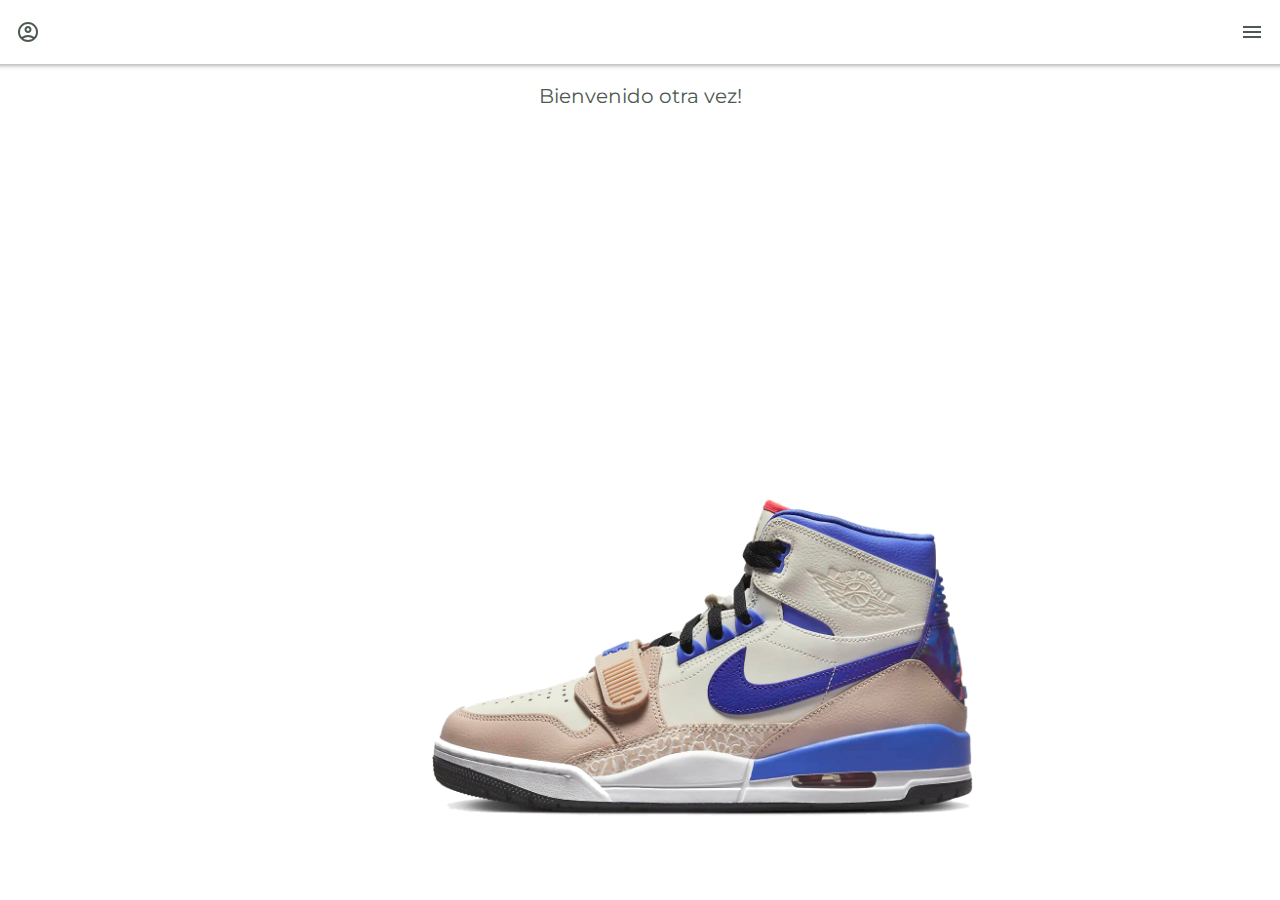
<file: index.html>
<!doctype html>
<html>
<head>
<meta charset="utf-8">
<meta name="viewport" content="width=device-width, initial-scale=1.0">
<title>Framework7 App</title>
    <link href="css/framework7.bundle.min.css" rel="stylesheet">
	<link href="https://fonts.googleapis.com/icon?family=Material+Icons" rel="stylesheet">
	<link rel="stylesheet" href="https://fonts.googleapis.com/css2?family=Material+Symbols+Outlined:opsz,wght,FILL,GRAD@20..48,100..700,0..1,-50..200" />
	<link href="css/style.css" rel="stylesheet">
</head>
<body>


	<div id="app">
		<div class="view view-main view-init">
			
			<section id="panel-menu" class="panel panel-left panel-reveal">
				<div class="list media-list">
					<a href="/registro/" class="item-link item-content panel-close">
						<div class="block perfil">
							<div class="row">
							<article class="col-15">
								<span class="material-symbols-outlined">account_circle</span>
							</article>

							<article class="col-85">
							<h6> Usuario Inicial </h6>
							</article>


							</div>

						</div>
					</a>
				</div>
				<div class="list media-list">
                <ul>
					<li>
                    <a href="/home/" class="item-link item-content panel-close">
                      <div class="item-media">
						<span class="material-symbols-outlined">home</span>
						</div>
                      <div class="item-inner">
                        <div class="item-title">Inicio</div>
                       
                      </div>
                    </a>
                  </li>
                  <li>
                    <a href="/hombres/" class="item-link item-content panel-close">
                      <div class="item-media">
						<span class="material-symbols-outlined">man_2</span>
						</div>
                      <div class="item-inner">
                        <div class="item-title">Hombres</div>
                       
                      </div>
                    </a>
                  </li>
                  <li>
                    <a href="/mujeres/" class="item-link item-content panel-close">
                      <div class="item-media"><span class="material-symbols-outlined">woman_2</span>
						</div>
                      <div class="item-inner">
                        <div class="item-title">Mujeres</div>
                        
                      </div>
                    </a>
                  </li>
                  <li>
                    <a href="/niños/" class="item-link item-content panel-close">
                      <div class="item-media"><span class="material-symbols-outlined">boy</span>
						</div>
                      <div class="item-inner">
                        <div class="item-title">Niños</div>
                      </div>
                    </a>
                  </li>
                   <li>
                  <a href="/niñas/" class="item-link item-content panel-close">
                    <div class="item-media"><span class="material-symbols-outlined">girl</span></div>
                    <div class="item-inner">
                      <div class="item-title">Niñas</div>
                    </div>
                  </a>
                </li>
                   <li>
                <a href="/acercade/" class="item-link item-content panel-close">
                  <div class="item-media"><span class="material-symbols-outlined">face_6</span>
					</div>
                  <div class="item-inner">
                    <div class="item-title">Acerca de Nosotros</div>
                  </div>
                </a>
              </li>
                 <li>
              <a href="/usuario/" class="item-link item-content panel-close">
                <div class="item-media"><span class="material-symbols-outlined">settings</span>
				  </div>
                <div class="item-inner">
                  <div class="item-title">Configuraciones</div>
                </div>
              </a>
            </li>
                </ul>
              </div>
				
			</section>
        
			<section data-name="home" class="page">

			  <!-- Top Navbar -->
			  <nav class="navbar">
				<div class="navbar-bg"></div>
				<div class="navbar-inner">
					<div class="left">
						<a href="/usuario/" class="link"><span class="material-symbols-outlined">account_circle</span></a>
					</div>
				  	
					<div class="right">
						<a href="#" class="link panel-open" data-panel="left"><span class="material-icons">menu</span></a>
					</div>
				</div>
			  </nav>


			  <section class="page-content">
				  
				  <h2 class="block-title-large block-title">Bienvenido otra vez!</h2>
				  
				  <section id="carousel" class="block">
				  
                  <div class="swiper-container swiper-init" data-speed="400" data-space-between="10" data-slides-per-view="1">
                  <div class="swiper-wrapper">
                      <div class="swiper-slide">
                      <img src="img/Hombre-zapato-4.png" alt="" class="img-fluid"/>					  
					  </div>
                      <div class="swiper-slide">
					  <img src="img/Hombre-zapato-3.png" alt="" class="img-fluid"/>
					  </div>
                      <div class="swiper-slide">
					  <img src="img/Hombre-zapato-2.png" alt="" class="img-fluid"/>
					  </div>
                   
                  </div>
              </div>
				  
				  </section>
				  
				  <h2 class="block-title">Categorias</h2>
				  
				  <section id="categorias" class="block">
					  
					  <div class="swiper-container swiper-init" data-space-between="50" data-slides-per-view="3">
					  <div class="swiper-wrapper">
					  
					  
					  
					  <div class="swiper-slide">
						  <a href="/hombres/" class="link panel-close">
					  <div class="btn-categorias">
						  <div class="row">
						  
							  <article class="col-30">
							  <span class="material-symbols-outlined">male</span>
							  
							  </article>
							  
							  <article class="col-70 nombre-categoria">
							  Hombres
							  </article>						  
						  </div>						  					  
					  </div>
                    </a>
                  </div>
						<div class="swiper-slide">  
							<a href="/mujeres/" class="link">
                        <div class="btn-categorias">
                                <div class="row">

                                    <article class="col-30">
                                    <span class="material-symbols-outlined">female</span>

                                    </article>

                                    <article class="col-70 nombre-categoria">
                                    Mujeres
                                    </article>						  
                                </div>						  					  
                        </div>
							</a>
						  </div>
						  <div class="swiper-slide">  
							<a href="/niños/" class="link">
                       <div class="btn-categorias">
                                <div class="row">

                                    <article class="col-30">
                                    <span class="material-symbols-outlined">boy</span>

                                    </article>

                                    <article class="col-70 nombre-categoria">
                                    Niños
                                    </article>						  
                                </div>						  					  
                        </div>
								</a>
						  </div>
						  <div class="swiper-slide">  
							<a href="/niñas/" class="link">
                        <div class="btn-categorias">
                                      <div class="row">

                                          <article class="col-30">
                                          <span class="material-symbols-outlined">girl</span>

                                          </article>

                                          <article class="col-70 nombre-categoria">
                                          Niñas
                                          </article>						  
                                      </div>						  					  
                              </div>
								</a>
						  </div>
						  </div>
					  </div>
				  </section>
				  
				  <br><h2 class="block-title">Ultimos Modelos</h2>
				  
				  <section class="card-products block">
					  
					  <div class="row">
					  
					  <article class="col">
						  <div class="card">
						<a href="/producto/">
						  <img src="img/Hombre-zapato-1.jpg" alt="" class="img-fluid item-shop">
						</a>
						  <h3>Air Jordan 1</h3>
						  <p>Gold, Black</p>
						  <h4>$ 89.99</h4>
                          </div>
					</article>
					  <article class="col">
						  <div class="card">
						<a href="/producto/">
                         <img src="img/Mujer-zapato-1.jpg" alt="" class="img-fluid">
						</a>

						  <h3>Air Jordan 1</h3>
						  <p>Red, White</p>
						  <h4>$ 79.99</h4>
							  </div>
					</article>
						  
					  </div>
					  
					  
				  		<br><div class="row">
					  
					  <article class="col">
						  <div class="card">
						<a href="/producto/">
						  <img src="img/Mujer-zapato-6.jpg" alt="" class="img-fluid">
						</a>
						  <h3>Air Jordan 1</h3>
						  <p>Blue, Aquamarine</p>
						  <h4>$ 99.99</h4>
                          </div>
					</article>
					  <article class="col">
						  <div class="card">
						<a href="/producto/">
                         <img src="img/Nino-Zapato- (4).jpg" alt="" class="img-fluid">
						</a>
						  <h3>Air Jordan 1 Lakers</h3>
						  <p>Special Edition</p>
						  <h4>$ 99.99</h4>
							  </div>
					</article>
						  
					  </div>
					  <br><div class="row">
					  
					  <article class="col">
						  <div class="card">
						<a href="/producto/">
						  <img src="img/Nino-Zapato- (3).jpg" alt="" class="img-fluid">
						</a>
						  <h3>Air Jordan 1</h3>
						  <p>Blue, Gray</p>
						  <h4>$ 89.99</h4>
                          </div>
					</article>
					  <article class="col">
						  <div class="card">
						<a href="/producto/">
                         <img src="img/Mujer-zapato-4.jpg" alt="" class="img-fluid">
						</a>
						  <h3>Air Beige 1 Lakers</h3>
						  <p>Special Edition</p>
						  <h4>$ 99.99</h4>
							  </div>
					</article>
						  
					  </div>
				  </section>
				  
				  <section class="footer-section block">
					  <div class="row footer-items">
					 
					  <article class="col">
						  <span class="material-symbols-outlined">copyright</span>
						 
                      </article>
						  <article class="col">
							<span class="material-symbols-outlined">person_apron</span>
                      </article>
						  <article class="col">
							  <span class="material-symbols-outlined">nest_protect</span>
							 
                      </article>
						  
					  </div>				  				  
				  </section>
				  
			  </section>

			</section>
			
		</div>
	</div>
	
	
	
	
	<script src="js/framework7.bundle.min.js"></script>
	<script src="js/app.js"></script>
	
</body>
</html>
</file>
<file: css/style.css>
@import url('https://fonts.googleapis.com/css2?family=Montserrat:ital,wght@0,100;0,200;0,300;0,400;1,100;1,200&family=Nunito+Sans:wght@300;400&display=swap');
:root{
	--f7-theme-color:#4D5950;
	--f7-navbar-bg-color: #fff; /*navbar*/
	--f7-navbar-link-color: #4D5950; /*navbar link*/
	--f7-navbar-text-color:#4D5950;
	--f7-bars-bg-color:#fff;/*toolbar*/
	--f7-tabbar-link-inactive-color: #333; /*link toolbar*/
	--f7-block-margin-vertical:20px;
	--f7-card-footer-border-color:transparent; 
	--color-verde:#9CD47D;
	--color-gris:#7C899F;
	--color-gris-claro:#F1F1F1;
	--color-amarillo:#ffc800;
}

body{
	font-family: 'Montserrat', sans-serif;
	color: #4D5950;
}
h1,h2,h3,h4,h5,h6{
	margin: 2px 0px 0;
}

.img-fluid{
	max-width: 50%;
	max-height: 50%;
	padding-left: 10%;
	padding-top: 8%;
}
#panel-menu .perfil{
	background-color: #fff;
	padding: 8%;
}
.perfil h6{
	font-size: 16px;
	font-weight: 400;
	
}

.swiper-slide {
  display: flex;
  justify-content: center;
  align-items: center;
  background: #Fff;
}

.btn-categorias{
	background-color: #F1F1F1;
	border-radius: 20px;
	width: 100px;
	padding: 5px 15px;
	text-align: center;
	display: inline-block;
	justify-content: center;
}

.btn-categorias .nombre-categoria{
	padding: 3px 0px;
	font-size: 15px;
}

.card-products .card{
	background-color: #f6f6f6;
	border: 1px solid #eee;
	align-content: center;
	padding: 10px;
	text-align: left;
	min-height: 230px;
}
.card-products .card h4{
	font-size: 18px;
	font-size: 20px;
}
.block-title-large{
	color: #4D5950;
	text-align: center;
}
.block-title{
	color: #4D5950;
	font-size: 20px;
	font-weight: 400;
	padding-bottom: 20px;
}

.card-products .item-shop{
	padding-left: 20px;
}

.footer-section .footer-items{
	align-content: center;
}

.block img{
	
}

.editar-perfi{
	align-content: center;
}

 .form {
    background-image: url("../img/Fondo Imagen.png");
    position: fixed;
    top: 0;
    left: 0;
    width: 100%;
    height: 100%;
    background-size: cover;
    background-position: center;
}

.login-container {
    max-width: 400px;
    margin: 0 auto;
    padding: 20px;
    background-color: rgba(255, 255, 255, 0.8);
    border-radius: 5px;
    box-shadow: 0 0 10px rgba(0, 0, 0, 0.1);
 }

 .login-title {
    text-align: center;
    margin-bottom: 20px;
 }

 .login-form input[type="text"],
 .login-form input[type="password"] {
    width: 100%;
    padding: 10px;
    margin-bottom: 15px;
    border: none;
    border-bottom: 1px solid #ccc;
    background-color: transparent;
 }

 .login-form button {
    width: 100%;
    padding: 10px;
    background-color: #4D5950;
    border: none;
    color: #fff;
    font-size: 16px;
    font-weight: bold;
    border-radius: 4px;
    cursor: pointer;
 }

 .login-form button:hover {
    background-color: #45a049;
 }
</file>
